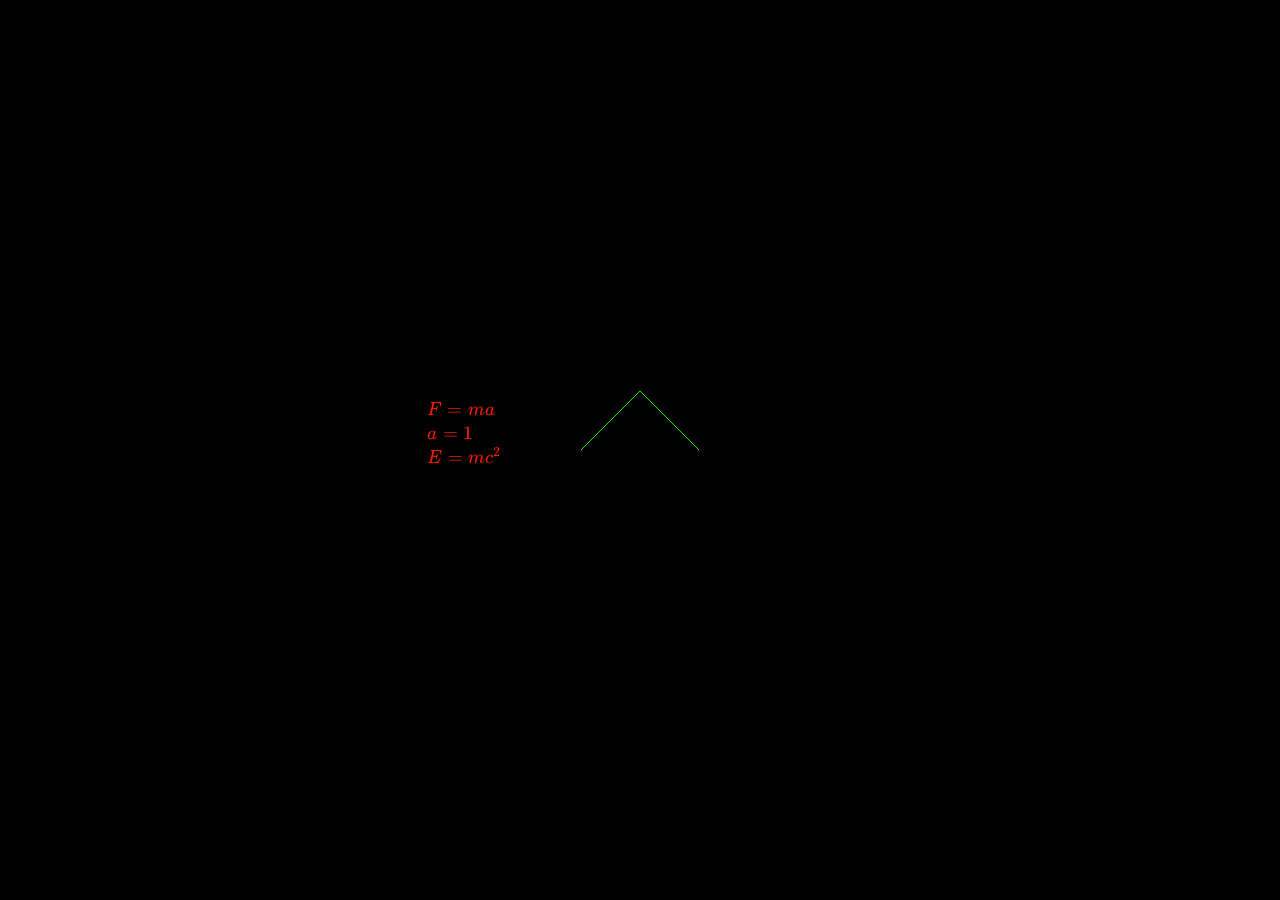
<file: index.html>
<!DOCTYPE html>
<html>
	<head>        
		<meta charset="utf-8">
		<title>My first three.js app</title>
		<style>
			body { margin: 0; }          
            .label {
				color: rgb(243, 31, 3);
				font-family: sans-serif;
				padding: 2px;
				background: rgba( 0, 0, 0, .6 );
			}
		</style>
        <script nomodule defer src="js/lib/katex.js" ></script>
        <link rel="stylesheet" href="js/lib/katex.css">
	</head>
	<body>        
		<!-- <script src="js/three.js"></script> -->
        <!-- <div id="math" ></div> -->
        <script type="importmap">
			{
				"imports": {
					"three": "./js/lib/three.module.js",
					"three/addons/": "./js/lib/jsm/",
                    "katex": "./js/lib/katex.mjs"
				}
			}
		</script>
        <script type="x-shader/x-vertex" id="vertexshader">

            uniform float amplitude;
            
            attribute vec3 displacement;
            attribute vec3 customColor;
    
            varying vec3 vColor;
    
            void main() {
    
                vec3 newPosition = position + amplitude * displacement;
    
                vColor = customColor;
    
                gl_Position = projectionMatrix * modelViewMatrix * vec4( newPosition, 1.0 );
    
            }
    
        </script>
		<script type="module">
            import * as THREE from 'three';
            import { CSS2DRenderer, CSS2DObject } from 'three/addons/renderers/CSS2DRenderer.js';
            import katex from 'katex';            
            
            let camera, scene, renderer, labelRenderer;
			scene = new THREE.Scene();
            camera = new THREE.PerspectiveCamera( 75, window.innerWidth / window.innerHeight, 0.1, 500 );
            camera.position.set( 0, 0, 100 );
            camera.lookAt( 0, 0, 0 );
            camera.layers.enableAll();
            camera.layers.toggle( 1 );

            renderer = new THREE.WebGLRenderer();
            renderer.setPixelRatio( window.devicePixelRatio );
            renderer.setSize( window.innerWidth, window.innerHeight );
            document.body.appendChild( renderer.domElement );

            labelRenderer = new CSS2DRenderer();
            labelRenderer.setSize( window.innerWidth, window.innerHeight );
            labelRenderer.domElement.style.position = 'absolute';
            labelRenderer.domElement.style.top = '0px';
            document.body.appendChild( labelRenderer.domElement );
            
            const material = new THREE.LineBasicMaterial( { color: 0x00ff00 } );
            const points = [];
            points.push( new THREE.Vector3( - 10, 0, 0 ) );
            points.push( new THREE.Vector3( 0, 10, 0 ) );
            points.push( new THREE.Vector3( 10, 0, 0 ) );

            const geometry = new THREE.BufferGeometry().setFromPoints( points );
            const line = new THREE.Line( geometry, material );
            line.layers.enableAll();

            const lineDiv = document.createElement( 'div' );
            lineDiv.className = 'label';

            let a = 1
            katex.render(`F = ma \\\\ a = ${a} \\\\ E=mc^2`, lineDiv, {
                throwOnError: false
            });
            // earthDiv.textContent = "โลก";            
            lineDiv.style.marginTop = '-1em';
            const lineLabel = new CSS2DObject( lineDiv );
            lineLabel.position.set( -30, 0, 0 );
            line.add( lineLabel );
            lineLabel.layers.set( 0 );

            scene.add( line );
            
            renderer.render( scene, camera );
            labelRenderer.render( scene, camera );

            function animate() {
                requestAnimationFrame( animate );
                cube.rotation.x += 0.01;
                cube.rotation.y += 0.01;
                renderer.render( scene, camera );
                labelRenderer.render( scene, camera );
            }
            // animate();

            function onWindowResize() {

                let w = window.innerWidth;
                let h = window.innerHeight;

                camera.aspect = w / h;
                camera.updateProjectionMatrix();

                renderer.setSize( w, h );
                labelRenderer.setSize( w, h );

                renderer.render( scene, camera );
                labelRenderer.render( scene, camera );

            }

            window.addEventListener( 'resize', onWindowResize );


		</script>
	</body>
</html>
</file>
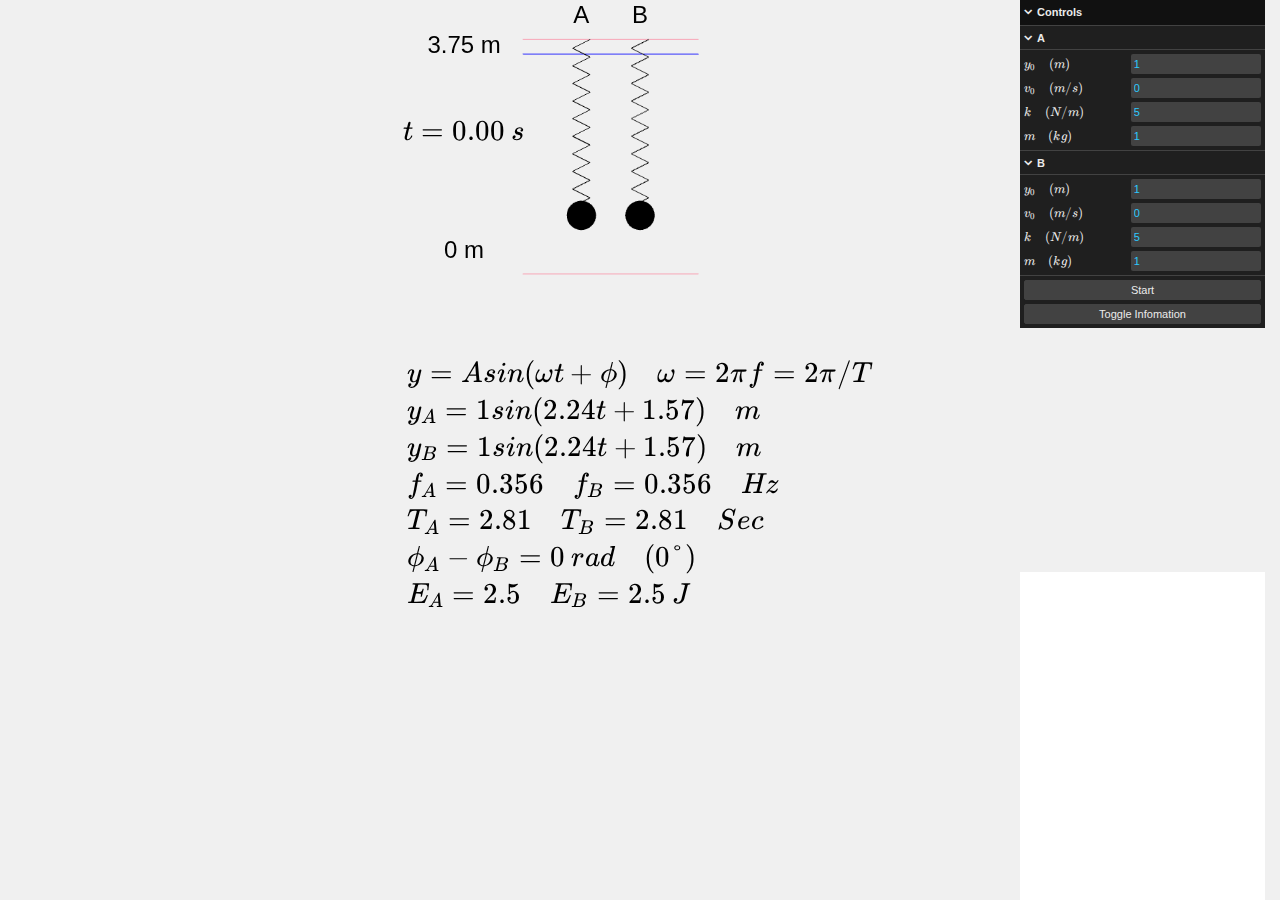
<file: 01.html>
<!DOCTYPE html>
<html lang="th">
	<head>
		<meta charset="utf-8">
		<title>My first three.js app</title>
		<style>
			body {
				margin: 0;
			}			          
            .label {
				color: #000000;
				font-family: sans-serif;
				font-size: 24px;
				padding: 2px;
				background: rgba(255, 255, 255, 0);				
			}			
		</style>
        <script nomodule defer src="js/lib/katex.js" ></script>        
        <script src="js/lib/math.js" ></script>        
        <link rel="stylesheet" href="js/lib/katex.css">
	</head>
	<body>        				
        <!-- <script async src="https://unpkg.com/es-module-shims@1.3.6/dist/es-module-shims.js"></script> -->
		<script type="importmap">
			{
				"imports": {
					"three": "./js/lib/three.module.js",
					"three/addons/": "./js/lib/jsm/",
                    "katex": "./js/lib/katex.mjs"
				}
			}
		</script>    
		
		<script type="module" src="js/01.js"> </script>		
</body>
<div id="container"></div>
</html>
</file>
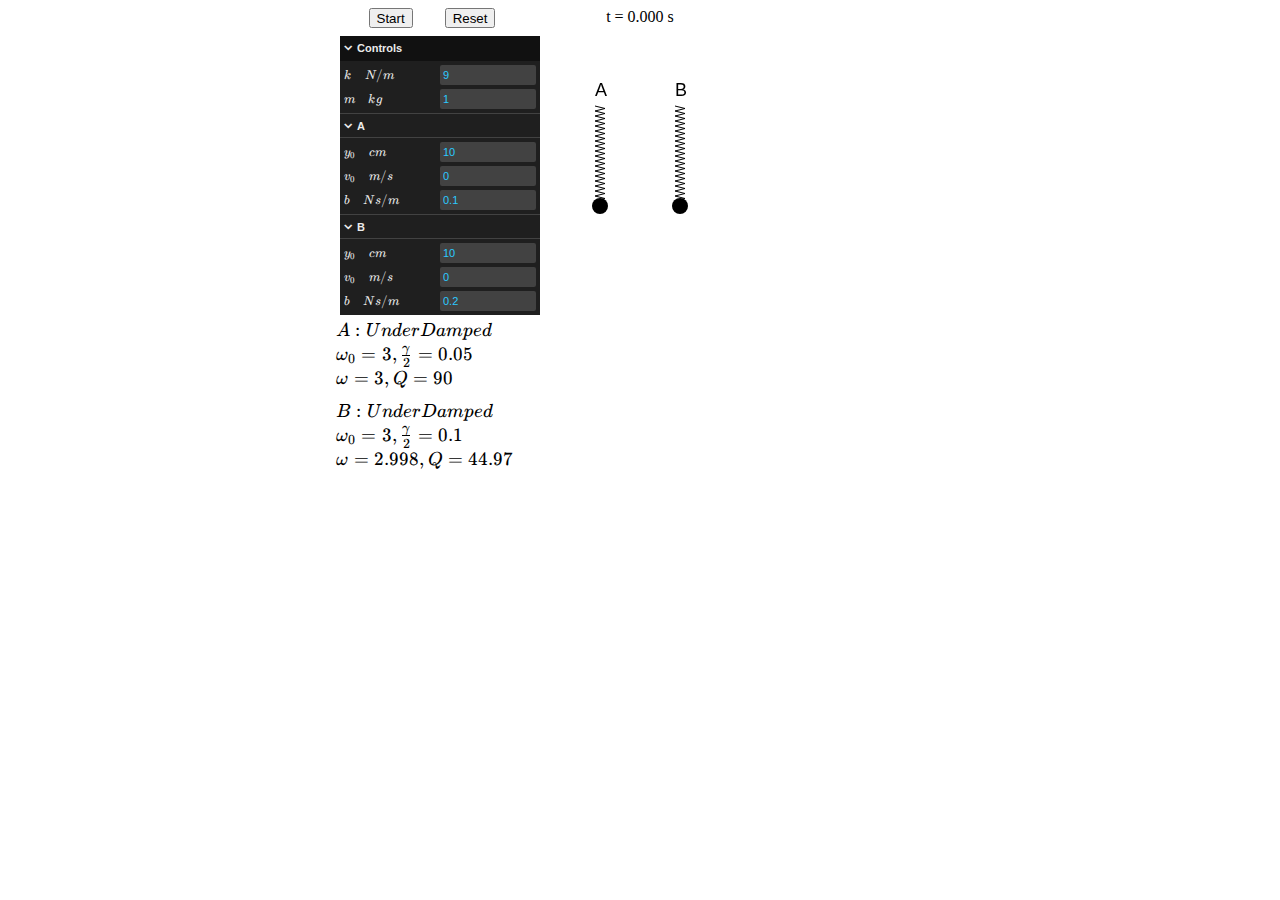
<file: 02.html>
<!DOCTYPE html>
<html lang="th">

<head>
  <meta charset="utf-8">
  <meta name="viewport" content="width=device-width, initial-scale=1.0">
  <title>Mass Spring Oscillation</title>  
  <link rel="stylesheet" href="css/main.css">  
  <script src="js/lib/math.js" ></script> 

  <link rel="stylesheet" href="js/lib/katex.min.css">
  <script defer src="js/lib/katex.js" ></script>  
  <script defer src="js/lib/contrib/auto-render.js" 
    onload="renderMathInElement(document.body);"></script>

  <script>
    document.addEventListener("DOMContentLoaded", function() {
        renderMathInElement(document.body, {
          // customised options
          // • auto-render specific keys, e.g.:
          delimiters: [
              {left: '$$', right: '$$', display: true},
              {left: '$', right: '$', display: false},
              {left: '\\(', right: '\\)', display: false},
              {left: '\\[', right: '\\]', display: true}
          ],
          // • rendering keys, e.g.:
          throwOnError : false
        });
    });
  </script>  
  <script type="importmap">
    {
      "imports": {
        "lil_gui": "./js/lib/lil-gui-0.17.js",
        "katex": "./js/lib/katex.mjs"
      }
    }
  </script>  
  <script  type="module" src="js/02.js" ></script> 
</head>

<body>
    
  <div class="container">
    <div id="nav_bar" class="nav_bar">
      <dev id="setting">    
        <a href="#">
          <svg width="30" hight="30">
            <path d="M0,5 30,5" stroke="#000" stroke-width="5"/>
            <path d="M0,14 30,14" stroke="#000" stroke-width="5"/>
            <path d="M0,23 30,23" stroke="#000" stroke-width="5"/>
          </svg>
        </a>    
      </dev>     
      <div class="start_reset">    
        <button id="spcToggle" >Start</button>
        <button id="reset" >Reset</button>
      </div>
    </div>
    <div id="time">
      <p>time</p>
    </div>  
    <div id="gui_container" class="gui_container">   
      <div id="gui" class="gui"></div>
      <div id="infoA"></div>
      <div id="infoB"></div>
    </div>   
    <div id="mass_spring">
      <canvas id="myCanvas" width="200" height="740"></canvas>
    </div>
  
  </div>  
</body>

</html>
</file>
<file: js/lib/katex.css>
/* stylelint-disable font-family-no-missing-generic-family-keyword */
@font-face {
  font-family: 'KaTeX_AMS';
  src: url(fonts/KaTeX_AMS-Regular.woff2) format('woff2'), url(fonts/KaTeX_AMS-Regular.woff) format('woff'), url(fonts/KaTeX_AMS-Regular.ttf) format('truetype');
  font-weight: normal;
  font-style: normal;
}
@font-face {
  font-family: 'KaTeX_Caligraphic';
  src: url(fonts/KaTeX_Caligraphic-Bold.woff2) format('woff2'), url(fonts/KaTeX_Caligraphic-Bold.woff) format('woff'), url(fonts/KaTeX_Caligraphic-Bold.ttf) format('truetype');
  font-weight: bold;
  font-style: normal;
}
@font-face {
  font-family: 'KaTeX_Caligraphic';
  src: url(fonts/KaTeX_Caligraphic-Regular.woff2) format('woff2'), url(fonts/KaTeX_Caligraphic-Regular.woff) format('woff'), url(fonts/KaTeX_Caligraphic-Regular.ttf) format('truetype');
  font-weight: normal;
  font-style: normal;
}
@font-face {
  font-family: 'KaTeX_Fraktur';
  src: url(fonts/KaTeX_Fraktur-Bold.woff2) format('woff2'), url(fonts/KaTeX_Fraktur-Bold.woff) format('woff'), url(fonts/KaTeX_Fraktur-Bold.ttf) format('truetype');
  font-weight: bold;
  font-style: normal;
}
@font-face {
  font-family: 'KaTeX_Fraktur';
  src: url(fonts/KaTeX_Fraktur-Regular.woff2) format('woff2'), url(fonts/KaTeX_Fraktur-Regular.woff) format('woff'), url(fonts/KaTeX_Fraktur-Regular.ttf) format('truetype');
  font-weight: normal;
  font-style: normal;
}
@font-face {
  font-family: 'KaTeX_Main';
  src: url(fonts/KaTeX_Main-Bold.woff2) format('woff2'), url(fonts/KaTeX_Main-Bold.woff) format('woff'), url(fonts/KaTeX_Main-Bold.ttf) format('truetype');
  font-weight: bold;
  font-style: normal;
}
@font-face {
  font-family: 'KaTeX_Main';
  src: url(fonts/KaTeX_Main-BoldItalic.woff2) format('woff2'), url(fonts/KaTeX_Main-BoldItalic.woff) format('woff'), url(fonts/KaTeX_Main-BoldItalic.ttf) format('truetype');
  font-weight: bold;
  font-style: italic;
}
@font-face {
  font-family: 'KaTeX_Main';
  src: url(fonts/KaTeX_Main-Italic.woff2) format('woff2'), url(fonts/KaTeX_Main-Italic.woff) format('woff'), url(fonts/KaTeX_Main-Italic.ttf) format('truetype');
  font-weight: normal;
  font-style: italic;
}
@font-face {
  font-family: 'KaTeX_Main';
  src: url(fonts/KaTeX_Main-Regular.woff2) format('woff2'), url(fonts/KaTeX_Main-Regular.woff) format('woff'), url(fonts/KaTeX_Main-Regular.ttf) format('truetype');
  font-weight: normal;
  font-style: normal;
}
@font-face {
  font-family: 'KaTeX_Math';
  src: url(fonts/KaTeX_Math-BoldItalic.woff2) format('woff2'), url(fonts/KaTeX_Math-BoldItalic.woff) format('woff'), url(fonts/KaTeX_Math-BoldItalic.ttf) format('truetype');
  font-weight: bold;
  font-style: italic;
}
@font-face {
  font-family: 'KaTeX_Math';
  src: url(fonts/KaTeX_Math-Italic.woff2) format('woff2'), url(fonts/KaTeX_Math-Italic.woff) format('woff'), url(fonts/KaTeX_Math-Italic.ttf) format('truetype');
  font-weight: normal;
  font-style: italic;
}
@font-face {
  font-family: 'KaTeX_SansSerif';
  src: url(fonts/KaTeX_SansSerif-Bold.woff2) format('woff2'), url(fonts/KaTeX_SansSerif-Bold.woff) format('woff'), url(fonts/KaTeX_SansSerif-Bold.ttf) format('truetype');
  font-weight: bold;
  font-style: normal;
}
@font-face {
  font-family: 'KaTeX_SansSerif';
  src: url(fonts/KaTeX_SansSerif-Italic.woff2) format('woff2'), url(fonts/KaTeX_SansSerif-Italic.woff) format('woff'), url(fonts/KaTeX_SansSerif-Italic.ttf) format('truetype');
  font-weight: normal;
  font-style: italic;
}
@font-face {
  font-family: 'KaTeX_SansSerif';
  src: url(fonts/KaTeX_SansSerif-Regular.woff2) format('woff2'), url(fonts/KaTeX_SansSerif-Regular.woff) format('woff'), url(fonts/KaTeX_SansSerif-Regular.ttf) format('truetype');
  font-weight: normal;
  font-style: normal;
}
@font-face {
  font-family: 'KaTeX_Script';
  src: url(fonts/KaTeX_Script-Regular.woff2) format('woff2'), url(fonts/KaTeX_Script-Regular.woff) format('woff'), url(fonts/KaTeX_Script-Regular.ttf) format('truetype');
  font-weight: normal;
  font-style: normal;
}
@font-face {
  font-family: 'KaTeX_Size1';
  src: url(fonts/KaTeX_Size1-Regular.woff2) format('woff2'), url(fonts/KaTeX_Size1-Regular.woff) format('woff'), url(fonts/KaTeX_Size1-Regular.ttf) format('truetype');
  font-weight: normal;
  font-style: normal;
}
@font-face {
  font-family: 'KaTeX_Size2';
  src: url(fonts/KaTeX_Size2-Regular.woff2) format('woff2'), url(fonts/KaTeX_Size2-Regular.woff) format('woff'), url(fonts/KaTeX_Size2-Regular.ttf) format('truetype');
  font-weight: normal;
  font-style: normal;
}
@font-face {
  font-family: 'KaTeX_Size3';
  src: url(fonts/KaTeX_Size3-Regular.woff2) format('woff2'), url(fonts/KaTeX_Size3-Regular.woff) format('woff'), url(fonts/KaTeX_Size3-Regular.ttf) format('truetype');
  font-weight: normal;
  font-style: normal;
}
@font-face {
  font-family: 'KaTeX_Size4';
  src: url(fonts/KaTeX_Size4-Regular.woff2) format('woff2'), url(fonts/KaTeX_Size4-Regular.woff) format('woff'), url(fonts/KaTeX_Size4-Regular.ttf) format('truetype');
  font-weight: normal;
  font-style: normal;
}
@font-face {
  font-family: 'KaTeX_Typewriter';
  src: url(fonts/KaTeX_Typewriter-Regular.woff2) format('woff2'), url(fonts/KaTeX_Typewriter-Regular.woff) format('woff'), url(fonts/KaTeX_Typewriter-Regular.ttf) format('truetype');
  font-weight: normal;
  font-style: normal;
}
.katex {
  font: normal 1.21em KaTeX_Main, Times New Roman, serif;
  line-height: 1.2;
  text-indent: 0;
  text-rendering: auto;
}
.katex * {
  -ms-high-contrast-adjust: none !important;
  border-color: currentColor;
}
.katex .katex-version::after {
  content: "0.16.3";
}
.katex .katex-mathml {
  /* Accessibility hack to only show to screen readers
         Found at: http://a11yproject.com/posts/how-to-hide-content/ */
  position: absolute;
  clip: rect(1px, 1px, 1px, 1px);
  padding: 0;
  border: 0;
  height: 1px;
  width: 1px;
  overflow: hidden;
}
.katex .katex-html {
  /* \newline is an empty block at top level, between .base elements */
}
.katex .katex-html > .newline {
  display: block;
}
.katex .base {
  position: relative;
  display: inline-block;
  white-space: nowrap;
  width: -webkit-min-content;
  width: -moz-min-content;
  width: min-content;
}
.katex .strut {
  display: inline-block;
}
.katex .textbf {
  font-weight: bold;
}
.katex .textit {
  font-style: italic;
}
.katex .textrm {
  font-family: KaTeX_Main;
}
.katex .textsf {
  font-family: KaTeX_SansSerif;
}
.katex .texttt {
  font-family: KaTeX_Typewriter;
}
.katex .mathnormal {
  font-family: KaTeX_Math;
  font-style: italic;
}
.katex .mathit {
  font-family: KaTeX_Main;
  font-style: italic;
}
.katex .mathrm {
  font-style: normal;
}
.katex .mathbf {
  font-family: KaTeX_Main;
  font-weight: bold;
}
.katex .boldsymbol {
  font-family: KaTeX_Math;
  font-weight: bold;
  font-style: italic;
}
.katex .amsrm {
  font-family: KaTeX_AMS;
}
.katex .mathbb,
.katex .textbb {
  font-family: KaTeX_AMS;
}
.katex .mathcal {
  font-family: KaTeX_Caligraphic;
}
.katex .mathfrak,
.katex .textfrak {
  font-family: KaTeX_Fraktur;
}
.katex .mathtt {
  font-family: KaTeX_Typewriter;
}
.katex .mathscr,
.katex .textscr {
  font-family: KaTeX_Script;
}
.katex .mathsf,
.katex .textsf {
  font-family: KaTeX_SansSerif;
}
.katex .mathboldsf,
.katex .textboldsf {
  font-family: KaTeX_SansSerif;
  font-weight: bold;
}
.katex .mathitsf,
.katex .textitsf {
  font-family: KaTeX_SansSerif;
  font-style: italic;
}
.katex .mainrm {
  font-family: KaTeX_Main;
  font-style: normal;
}
.katex .vlist-t {
  display: inline-table;
  table-layout: fixed;
  border-collapse: collapse;
}
.katex .vlist-r {
  display: table-row;
}
.katex .vlist {
  display: table-cell;
  vertical-align: bottom;
  position: relative;
}
.katex .vlist > span {
  display: block;
  height: 0;
  position: relative;
}
.katex .vlist > span > span {
  display: inline-block;
}
.katex .vlist > span > .pstrut {
  overflow: hidden;
  width: 0;
}
.katex .vlist-t2 {
  margin-right: -2px;
}
.katex .vlist-s {
  display: table-cell;
  vertical-align: bottom;
  font-size: 1px;
  width: 2px;
  min-width: 2px;
}
.katex .vbox {
  display: inline-flex;
  flex-direction: column;
  align-items: baseline;
}
.katex .hbox {
  display: inline-flex;
  flex-direction: row;
  width: 100%;
}
.katex .thinbox {
  display: inline-flex;
  flex-direction: row;
  width: 0;
  max-width: 0;
}
.katex .msupsub {
  text-align: left;
}
.katex .mfrac > span > span {
  text-align: center;
}
.katex .mfrac .frac-line {
  display: inline-block;
  width: 100%;
  border-bottom-style: solid;
}
.katex .mfrac .frac-line,
.katex .overline .overline-line,
.katex .underline .underline-line,
.katex .hline,
.katex .hdashline,
.katex .rule {
  min-height: 1px;
}
.katex .mspace {
  display: inline-block;
}
.katex .llap,
.katex .rlap,
.katex .clap {
  width: 0;
  position: relative;
}
.katex .llap > .inner,
.katex .rlap > .inner,
.katex .clap > .inner {
  position: absolute;
}
.katex .llap > .fix,
.katex .rlap > .fix,
.katex .clap > .fix {
  display: inline-block;
}
.katex .llap > .inner {
  right: 0;
}
.katex .rlap > .inner,
.katex .clap > .inner {
  left: 0;
}
.katex .clap > .inner > span {
  margin-left: -50%;
  margin-right: 50%;
}
.katex .rule {
  display: inline-block;
  border: solid 0;
  position: relative;
}
.katex .overline .overline-line,
.katex .underline .underline-line,
.katex .hline {
  display: inline-block;
  width: 100%;
  border-bottom-style: solid;
}
.katex .hdashline {
  display: inline-block;
  width: 100%;
  border-bottom-style: dashed;
}
.katex .sqrt > .root {
  /* These values are taken from the definition of `\r@@t`,
             `\mkern 5mu` and `\mkern -10mu`. */
  margin-left: 0.27777778em;
  margin-right: -0.55555556em;
}
.katex .sizing.reset-size1.size1,
.katex .fontsize-ensurer.reset-size1.size1 {
  font-size: 1em;
}
.katex .sizing.reset-size1.size2,
.katex .fontsize-ensurer.reset-size1.size2 {
  font-size: 1.2em;
}
.katex .sizing.reset-size1.size3,
.katex .fontsize-ensurer.reset-size1.size3 {
  font-size: 1.4em;
}
.katex .sizing.reset-size1.size4,
.katex .fontsize-ensurer.reset-size1.size4 {
  font-size: 1.6em;
}
.katex .sizing.reset-size1.size5,
.katex .fontsize-ensurer.reset-size1.size5 {
  font-size: 1.8em;
}
.katex .sizing.reset-size1.size6,
.katex .fontsize-ensurer.reset-size1.size6 {
  font-size: 2em;
}
.katex .sizing.reset-size1.size7,
.katex .fontsize-ensurer.reset-size1.size7 {
  font-size: 2.4em;
}
.katex .sizing.reset-size1.size8,
.katex .fontsize-ensurer.reset-size1.size8 {
  font-size: 2.88em;
}
.katex .sizing.reset-size1.size9,
.katex .fontsize-ensurer.reset-size1.size9 {
  font-size: 3.456em;
}
.katex .sizing.reset-size1.size10,
.katex .fontsize-ensurer.reset-size1.size10 {
  font-size: 4.148em;
}
.katex .sizing.reset-size1.size11,
.katex .fontsize-ensurer.reset-size1.size11 {
  font-size: 4.976em;
}
.katex .sizing.reset-size2.size1,
.katex .fontsize-ensurer.reset-size2.size1 {
  font-size: 0.83333333em;
}
.katex .sizing.reset-size2.size2,
.katex .fontsize-ensurer.reset-size2.size2 {
  font-size: 1em;
}
.katex .sizing.reset-size2.size3,
.katex .fontsize-ensurer.reset-size2.size3 {
  font-size: 1.16666667em;
}
.katex .sizing.reset-size2.size4,
.katex .fontsize-ensurer.reset-size2.size4 {
  font-size: 1.33333333em;
}
.katex .sizing.reset-size2.size5,
.katex .fontsize-ensurer.reset-size2.size5 {
  font-size: 1.5em;
}
.katex .sizing.reset-size2.size6,
.katex .fontsize-ensurer.reset-size2.size6 {
  font-size: 1.66666667em;
}
.katex .sizing.reset-size2.size7,
.katex .fontsize-ensurer.reset-size2.size7 {
  font-size: 2em;
}
.katex .sizing.reset-size2.size8,
.katex .fontsize-ensurer.reset-size2.size8 {
  font-size: 2.4em;
}
.katex .sizing.reset-size2.size9,
.katex .fontsize-ensurer.reset-size2.size9 {
  font-size: 2.88em;
}
.katex .sizing.reset-size2.size10,
.katex .fontsize-ensurer.reset-size2.size10 {
  font-size: 3.45666667em;
}
.katex .sizing.reset-size2.size11,
.katex .fontsize-ensurer.reset-size2.size11 {
  font-size: 4.14666667em;
}
.katex .sizing.reset-size3.size1,
.katex .fontsize-ensurer.reset-size3.size1 {
  font-size: 0.71428571em;
}
.katex .sizing.reset-size3.size2,
.katex .fontsize-ensurer.reset-size3.size2 {
  font-size: 0.85714286em;
}
.katex .sizing.reset-size3.size3,
.katex .fontsize-ensurer.reset-size3.size3 {
  font-size: 1em;
}
.katex .sizing.reset-size3.size4,
.katex .fontsize-ensurer.reset-size3.size4 {
  font-size: 1.14285714em;
}
.katex .sizing.reset-size3.size5,
.katex .fontsize-ensurer.reset-size3.size5 {
  font-size: 1.28571429em;
}
.katex .sizing.reset-size3.size6,
.katex .fontsize-ensurer.reset-size3.size6 {
  font-size: 1.42857143em;
}
.katex .sizing.reset-size3.size7,
.katex .fontsize-ensurer.reset-size3.size7 {
  font-size: 1.71428571em;
}
.katex .sizing.reset-size3.size8,
.katex .fontsize-ensurer.reset-size3.size8 {
  font-size: 2.05714286em;
}
.katex .sizing.reset-size3.size9,
.katex .fontsize-ensurer.reset-size3.size9 {
  font-size: 2.46857143em;
}
.katex .sizing.reset-size3.size10,
.katex .fontsize-ensurer.reset-size3.size10 {
  font-size: 2.96285714em;
}
.katex .sizing.reset-size3.size11,
.katex .fontsize-ensurer.reset-size3.size11 {
  font-size: 3.55428571em;
}
.katex .sizing.reset-size4.size1,
.katex .fontsize-ensurer.reset-size4.size1 {
  font-size: 0.625em;
}
.katex .sizing.reset-size4.size2,
.katex .fontsize-ensurer.reset-size4.size2 {
  font-size: 0.75em;
}
.katex .sizing.reset-size4.size3,
.katex .fontsize-ensurer.reset-size4.size3 {
  font-size: 0.875em;
}
.katex .sizing.reset-size4.size4,
.katex .fontsize-ensurer.reset-size4.size4 {
  font-size: 1em;
}
.katex .sizing.reset-size4.size5,
.katex .fontsize-ensurer.reset-size4.size5 {
  font-size: 1.125em;
}
.katex .sizing.reset-size4.size6,
.katex .fontsize-ensurer.reset-size4.size6 {
  font-size: 1.25em;
}
.katex .sizing.reset-size4.size7,
.katex .fontsize-ensurer.reset-size4.size7 {
  font-size: 1.5em;
}
.katex .sizing.reset-size4.size8,
.katex .fontsize-ensurer.reset-size4.size8 {
  font-size: 1.8em;
}
.katex .sizing.reset-size4.size9,
.katex .fontsize-ensurer.reset-size4.size9 {
  font-size: 2.16em;
}
.katex .sizing.reset-size4.size10,
.katex .fontsize-ensurer.reset-size4.size10 {
  font-size: 2.5925em;
}
.katex .sizing.reset-size4.size11,
.katex .fontsize-ensurer.reset-size4.size11 {
  font-size: 3.11em;
}
.katex .sizing.reset-size5.size1,
.katex .fontsize-ensurer.reset-size5.size1 {
  font-size: 0.55555556em;
}
.katex .sizing.reset-size5.size2,
.katex .fontsize-ensurer.reset-size5.size2 {
  font-size: 0.66666667em;
}
.katex .sizing.reset-size5.size3,
.katex .fontsize-ensurer.reset-size5.size3 {
  font-size: 0.77777778em;
}
.katex .sizing.reset-size5.size4,
.katex .fontsize-ensurer.reset-size5.size4 {
  font-size: 0.88888889em;
}
.katex .sizing.reset-size5.size5,
.katex .fontsize-ensurer.reset-size5.size5 {
  font-size: 1em;
}
.katex .sizing.reset-size5.size6,
.katex .fontsize-ensurer.reset-size5.size6 {
  font-size: 1.11111111em;
}
.katex .sizing.reset-size5.size7,
.katex .fontsize-ensurer.reset-size5.size7 {
  font-size: 1.33333333em;
}
.katex .sizing.reset-size5.size8,
.katex .fontsize-ensurer.reset-size5.size8 {
  font-size: 1.6em;
}
.katex .sizing.reset-size5.size9,
.katex .fontsize-ensurer.reset-size5.size9 {
  font-size: 1.92em;
}
.katex .sizing.reset-size5.size10,
.katex .fontsize-ensurer.reset-size5.size10 {
  font-size: 2.30444444em;
}
.katex .sizing.reset-size5.size11,
.katex .fontsize-ensurer.reset-size5.size11 {
  font-size: 2.76444444em;
}
.katex .sizing.reset-size6.size1,
.katex .fontsize-ensurer.reset-size6.size1 {
  font-size: 0.5em;
}
.katex .sizing.reset-size6.size2,
.katex .fontsize-ensurer.reset-size6.size2 {
  font-size: 0.6em;
}
.katex .sizing.reset-size6.size3,
.katex .fontsize-ensurer.reset-size6.size3 {
  font-size: 0.7em;
}
.katex .sizing.reset-size6.size4,
.katex .fontsize-ensurer.reset-size6.size4 {
  font-size: 0.8em;
}
.katex .sizing.reset-size6.size5,
.katex .fontsize-ensurer.reset-size6.size5 {
  font-size: 0.9em;
}
.katex .sizing.reset-size6.size6,
.katex .fontsize-ensurer.reset-size6.size6 {
  font-size: 1em;
}
.katex .sizing.reset-size6.size7,
.katex .fontsize-ensurer.reset-size6.size7 {
  font-size: 1.2em;
}
.katex .sizing.reset-size6.size8,
.katex .fontsize-ensurer.reset-size6.size8 {
  font-size: 1.44em;
}
.katex .sizing.reset-size6.size9,
.katex .fontsize-ensurer.reset-size6.size9 {
  font-size: 1.728em;
}
.katex .sizing.reset-size6.size10,
.katex .fontsize-ensurer.reset-size6.size10 {
  font-size: 2.074em;
}
.katex .sizing.reset-size6.size11,
.katex .fontsize-ensurer.reset-size6.size11 {
  font-size: 2.488em;
}
.katex .sizing.reset-size7.size1,
.katex .fontsize-ensurer.reset-size7.size1 {
  font-size: 0.41666667em;
}
.katex .sizing.reset-size7.size2,
.katex .fontsize-ensurer.reset-size7.size2 {
  font-size: 0.5em;
}
.katex .sizing.reset-size7.size3,
.katex .fontsize-ensurer.reset-size7.size3 {
  font-size: 0.58333333em;
}
.katex .sizing.reset-size7.size4,
.katex .fontsize-ensurer.reset-size7.size4 {
  font-size: 0.66666667em;
}
.katex .sizing.reset-size7.size5,
.katex .fontsize-ensurer.reset-size7.size5 {
  font-size: 0.75em;
}
.katex .sizing.reset-size7.size6,
.katex .fontsize-ensurer.reset-size7.size6 {
  font-size: 0.83333333em;
}
.katex .sizing.reset-size7.size7,
.katex .fontsize-ensurer.reset-size7.size7 {
  font-size: 1em;
}
.katex .sizing.reset-size7.size8,
.katex .fontsize-ensurer.reset-size7.size8 {
  font-size: 1.2em;
}
.katex .sizing.reset-size7.size9,
.katex .fontsize-ensurer.reset-size7.size9 {
  font-size: 1.44em;
}
.katex .sizing.reset-size7.size10,
.katex .fontsize-ensurer.reset-size7.size10 {
  font-size: 1.72833333em;
}
.katex .sizing.reset-size7.size11,
.katex .fontsize-ensurer.reset-size7.size11 {
  font-size: 2.07333333em;
}
.katex .sizing.reset-size8.size1,
.katex .fontsize-ensurer.reset-size8.size1 {
  font-size: 0.34722222em;
}
.katex .sizing.reset-size8.size2,
.katex .fontsize-ensurer.reset-size8.size2 {
  font-size: 0.41666667em;
}
.katex .sizing.reset-size8.size3,
.katex .fontsize-ensurer.reset-size8.size3 {
  font-size: 0.48611111em;
}
.katex .sizing.reset-size8.size4,
.katex .fontsize-ensurer.reset-size8.size4 {
  font-size: 0.55555556em;
}
.katex .sizing.reset-size8.size5,
.katex .fontsize-ensurer.reset-size8.size5 {
  font-size: 0.625em;
}
.katex .sizing.reset-size8.size6,
.katex .fontsize-ensurer.reset-size8.size6 {
  font-size: 0.69444444em;
}
.katex .sizing.reset-size8.size7,
.katex .fontsize-ensurer.reset-size8.size7 {
  font-size: 0.83333333em;
}
.katex .sizing.reset-size8.size8,
.katex .fontsize-ensurer.reset-size8.size8 {
  font-size: 1em;
}
.katex .sizing.reset-size8.size9,
.katex .fontsize-ensurer.reset-size8.size9 {
  font-size: 1.2em;
}
.katex .sizing.reset-size8.size10,
.katex .fontsize-ensurer.reset-size8.size10 {
  font-size: 1.44027778em;
}
.katex .sizing.reset-size8.size11,
.katex .fontsize-ensurer.reset-size8.size11 {
  font-size: 1.72777778em;
}
.katex .sizing.reset-size9.size1,
.katex .fontsize-ensurer.reset-size9.size1 {
  font-size: 0.28935185em;
}
.katex .sizing.reset-size9.size2,
.katex .fontsize-ensurer.reset-size9.size2 {
  font-size: 0.34722222em;
}
.katex .sizing.reset-size9.size3,
.katex .fontsize-ensurer.reset-size9.size3 {
  font-size: 0.40509259em;
}
.katex .sizing.reset-size9.size4,
.katex .fontsize-ensurer.reset-size9.size4 {
  font-size: 0.46296296em;
}
.katex .sizing.reset-size9.size5,
.katex .fontsize-ensurer.reset-size9.size5 {
  font-size: 0.52083333em;
}
.katex .sizing.reset-size9.size6,
.katex .fontsize-ensurer.reset-size9.size6 {
  font-size: 0.5787037em;
}
.katex .sizing.reset-size9.size7,
.katex .fontsize-ensurer.reset-size9.size7 {
  font-size: 0.69444444em;
}
.katex .sizing.reset-size9.size8,
.katex .fontsize-ensurer.reset-size9.size8 {
  font-size: 0.83333333em;
}
.katex .sizing.reset-size9.size9,
.katex .fontsize-ensurer.reset-size9.size9 {
  font-size: 1em;
}
.katex .sizing.reset-size9.size10,
.katex .fontsize-ensurer.reset-size9.size10 {
  font-size: 1.20023148em;
}
.katex .sizing.reset-size9.size11,
.katex .fontsize-ensurer.reset-size9.size11 {
  font-size: 1.43981481em;
}
.katex .sizing.reset-size10.size1,
.katex .fontsize-ensurer.reset-size10.size1 {
  font-size: 0.24108004em;
}
.katex .sizing.reset-size10.size2,
.katex .fontsize-ensurer.reset-size10.size2 {
  font-size: 0.28929605em;
}
.katex .sizing.reset-size10.size3,
.katex .fontsize-ensurer.reset-size10.size3 {
  font-size: 0.33751205em;
}
.katex .sizing.reset-size10.size4,
.katex .fontsize-ensurer.reset-size10.size4 {
  font-size: 0.38572806em;
}
.katex .sizing.reset-size10.size5,
.katex .fontsize-ensurer.reset-size10.size5 {
  font-size: 0.43394407em;
}
.katex .sizing.reset-size10.size6,
.katex .fontsize-ensurer.reset-size10.size6 {
  font-size: 0.48216008em;
}
.katex .sizing.reset-size10.size7,
.katex .fontsize-ensurer.reset-size10.size7 {
  font-size: 0.57859209em;
}
.katex .sizing.reset-size10.size8,
.katex .fontsize-ensurer.reset-size10.size8 {
  font-size: 0.69431051em;
}
.katex .sizing.reset-size10.size9,
.katex .fontsize-ensurer.reset-size10.size9 {
  font-size: 0.83317261em;
}
.katex .sizing.reset-size10.size10,
.katex .fontsize-ensurer.reset-size10.size10 {
  font-size: 1em;
}
.katex .sizing.reset-size10.size11,
.katex .fontsize-ensurer.reset-size10.size11 {
  font-size: 1.19961427em;
}
.katex .sizing.reset-size11.size1,
.katex .fontsize-ensurer.reset-size11.size1 {
  font-size: 0.20096463em;
}
.katex .sizing.reset-size11.size2,
.katex .fontsize-ensurer.reset-size11.size2 {
  font-size: 0.24115756em;
}
.katex .sizing.reset-size11.size3,
.katex .fontsize-ensurer.reset-size11.size3 {
  font-size: 0.28135048em;
}
.katex .sizing.reset-size11.size4,
.katex .fontsize-ensurer.reset-size11.size4 {
  font-size: 0.32154341em;
}
.katex .sizing.reset-size11.size5,
.katex .fontsize-ensurer.reset-size11.size5 {
  font-size: 0.36173633em;
}
.katex .sizing.reset-size11.size6,
.katex .fontsize-ensurer.reset-size11.size6 {
  font-size: 0.40192926em;
}
.katex .sizing.reset-size11.size7,
.katex .fontsize-ensurer.reset-size11.size7 {
  font-size: 0.48231511em;
}
.katex .sizing.reset-size11.size8,
.katex .fontsize-ensurer.reset-size11.size8 {
  font-size: 0.57877814em;
}
.katex .sizing.reset-size11.size9,
.katex .fontsize-ensurer.reset-size11.size9 {
  font-size: 0.69453376em;
}
.katex .sizing.reset-size11.size10,
.katex .fontsize-ensurer.reset-size11.size10 {
  font-size: 0.83360129em;
}
.katex .sizing.reset-size11.size11,
.katex .fontsize-ensurer.reset-size11.size11 {
  font-size: 1em;
}
.katex .delimsizing.size1 {
  font-family: KaTeX_Size1;
}
.katex .delimsizing.size2 {
  font-family: KaTeX_Size2;
}
.katex .delimsizing.size3 {
  font-family: KaTeX_Size3;
}
.katex .delimsizing.size4 {
  font-family: KaTeX_Size4;
}
.katex .delimsizing.mult .delim-size1 > span {
  font-family: KaTeX_Size1;
}
.katex .delimsizing.mult .delim-size4 > span {
  font-family: KaTeX_Size4;
}
.katex .nulldelimiter {
  display: inline-block;
  width: 0.12em;
}
.katex .delimcenter {
  position: relative;
}
.katex .op-symbol {
  position: relative;
}
.katex .op-symbol.small-op {
  font-family: KaTeX_Size1;
}
.katex .op-symbol.large-op {
  font-family: KaTeX_Size2;
}
.katex .op-limits > .vlist-t {
  text-align: center;
}
.katex .accent > .vlist-t {
  text-align: center;
}
.katex .accent .accent-body {
  position: relative;
}
.katex .accent .accent-body:not(.accent-full) {
  width: 0;
}
.katex .overlay {
  display: block;
}
.katex .mtable .vertical-separator {
  display: inline-block;
  min-width: 1px;
}
.katex .mtable .arraycolsep {
  display: inline-block;
}
.katex .mtable .col-align-c > .vlist-t {
  text-align: center;
}
.katex .mtable .col-align-l > .vlist-t {
  text-align: left;
}
.katex .mtable .col-align-r > .vlist-t {
  text-align: right;
}
.katex .svg-align {
  text-align: left;
}
.katex svg {
  display: block;
  position: absolute;
  width: 100%;
  height: inherit;
  fill: currentColor;
  stroke: currentColor;
  fill-rule: nonzero;
  fill-opacity: 1;
  stroke-width: 1;
  stroke-linecap: butt;
  stroke-linejoin: miter;
  stroke-miterlimit: 4;
  stroke-dasharray: none;
  stroke-dashoffset: 0;
  stroke-opacity: 1;
}
.katex svg path {
  stroke: none;
}
.katex img {
  border-style: none;
  min-width: 0;
  min-height: 0;
  max-width: none;
  max-height: none;
}
.katex .stretchy {
  width: 100%;
  display: block;
  position: relative;
  overflow: hidden;
}
.katex .stretchy::before,
.katex .stretchy::after {
  content: "";
}
.katex .hide-tail {
  width: 100%;
  position: relative;
  overflow: hidden;
}
.katex .halfarrow-left {
  position: absolute;
  left: 0;
  width: 50.2%;
  overflow: hidden;
}
.katex .halfarrow-right {
  position: absolute;
  right: 0;
  width: 50.2%;
  overflow: hidden;
}
.katex .brace-left {
  position: absolute;
  left: 0;
  width: 25.1%;
  overflow: hidden;
}
.katex .brace-center {
  position: absolute;
  left: 25%;
  width: 50%;
  overflow: hidden;
}
.katex .brace-right {
  position: absolute;
  right: 0;
  width: 25.1%;
  overflow: hidden;
}
.katex .x-arrow-pad {
  padding: 0 0.5em;
}
.katex .cd-arrow-pad {
  padding: 0 0.55556em 0 0.27778em;
}
.katex .x-arrow,
.katex .mover,
.katex .munder {
  text-align: center;
}
.katex .boxpad {
  padding: 0 0.3em;
}
.katex .fbox,
.katex .fcolorbox {
  box-sizing: border-box;
  border: 0.04em solid;
}
.katex .cancel-pad {
  padding: 0 0.2em;
}
.katex .cancel-lap {
  margin-left: -0.2em;
  margin-right: -0.2em;
}
.katex .sout {
  border-bottom-style: solid;
  border-bottom-width: 0.08em;
}
.katex .angl {
  box-sizing: border-box;
  border-top: 0.049em solid;
  border-right: 0.049em solid;
  margin-right: 0.03889em;
}
.katex .anglpad {
  padding: 0 0.03889em;
}
.katex .eqn-num::before {
  counter-increment: katexEqnNo;
  content: "(" counter(katexEqnNo) ")";
}
.katex .mml-eqn-num::before {
  counter-increment: mmlEqnNo;
  content: "(" counter(mmlEqnNo) ")";
}
.katex .mtr-glue {
  width: 50%;
}
.katex .cd-vert-arrow {
  display: inline-block;
  position: relative;
}
.katex .cd-label-left {
  display: inline-block;
  position: absolute;
  right: calc(50% + 0.3em);
  text-align: left;
}
.katex .cd-label-right {
  display: inline-block;
  position: absolute;
  left: calc(50% + 0.3em);
  text-align: right;
}
.katex-display {
  display: block;
  margin: 1em 0;
  text-align: center;
}
.katex-display > .katex {
  display: block;
  text-align: center;
  white-space: nowrap;
}
.katex-display > .katex > .katex-html {
  display: block;
  position: relative;
}
.katex-display > .katex > .katex-html > .tag {
  position: absolute;
  right: 0;
}
.katex-display.leqno > .katex > .katex-html > .tag {
  left: 0;
  right: auto;
}
.katex-display.fleqn > .katex {
  text-align: left;
  padding-left: 2em;
}
body {
  counter-reset: katexEqnNo mmlEqnNo;
}
</file>
<file: css/main.css>
:root {
    --gui_width:200px;
}
body {
    padding: 0;
    margin: 0;
    background-color: #ffffff;
}
ul {
    list-style-type: none;
}

a {
    text-decoration: none;
}

.container {
    display: grid;
    grid-template-columns: 1fr 200px 1fr;
    grid-template-rows: 36px 1fr;
    grid-template-areas: "nav_bar time  ."
        "gui mass_spring .";
    
}
.lil-gui { 
    --width: var(--gui_width);
    --name-width: 50%;
}
.nav_bar {
    display: flex;
    justify-content: flex-end;    
    height: 36px;    
    grid-area: nav_bar;
}

.nav_bar #setting {
    display: none;
}

.nav_bar .start_reset {
    display: flex;
    flex-basis: var(--gui_width);
    gap: 2rem;
    justify-content: center;
    padding: 0.5em;
}

#info {
    display: flex;
    flex-direction: column;
    justify-content: flex-start; 
    
}

.sec_massspring {      
    background-color: aliceblue;
    grid-column: sec_massspring;
}


.container .gui_container {
    grid-area: gui;
    display: flex;
    justify-content: flex-start;
    flex-direction: column;
    align-items: flex-end;
}

.container #mass_spring {
    grid-area: mass_spring;
}
.container #time {
    grid-area: time;
    text-align: center;
    padding: 0.5em;
}

#infoA  { 
    padding: 0.25em;
    width: var(--gui_width);
 } 
#infoB  { 
    padding: 0.25em; 
    width: var(--gui_width);
}
</file>
